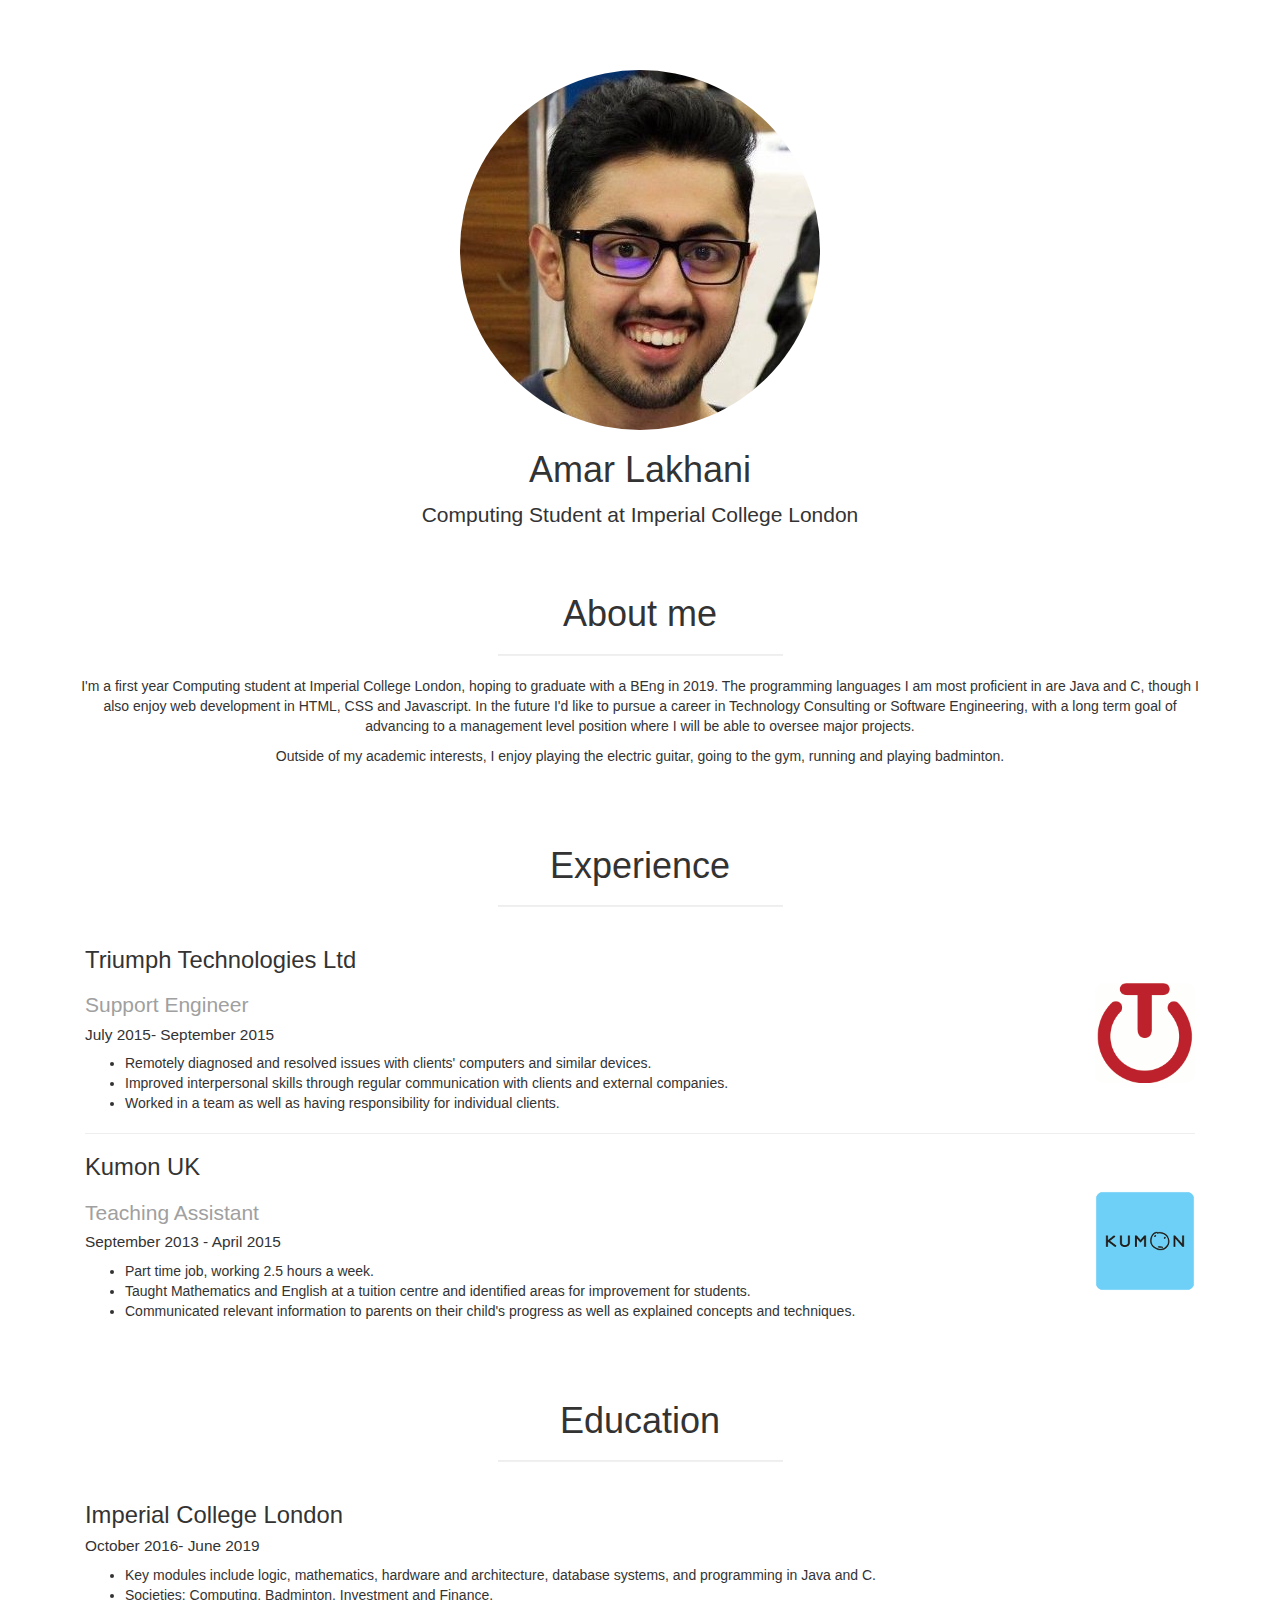
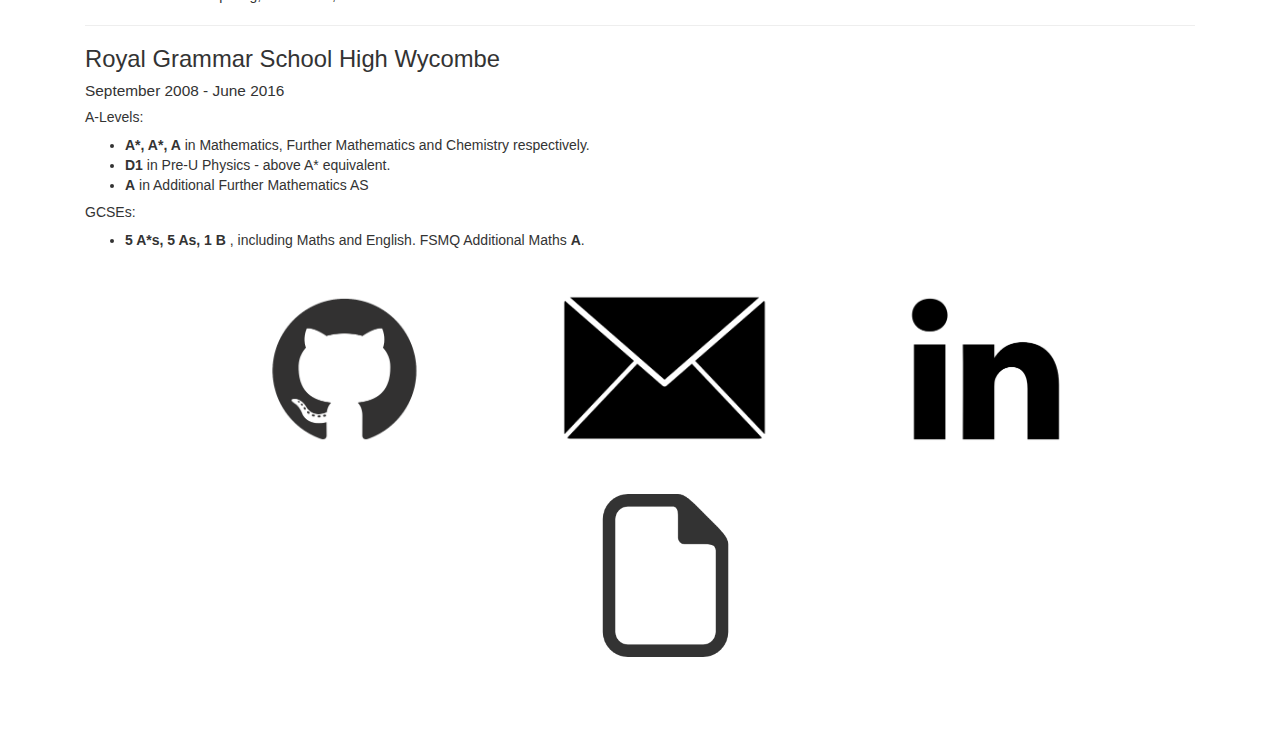
<file: index.html>
<!DOCTYPE html>
<html lang="en">

<head>

    <meta charset="utf-8">
    <meta http-equiv="X-UA-Compatible" content="IE=edge">
    <meta name="viewport" content="width=device-width, initial-scale=1">
    <meta name="description" content="">
    <meta name="author" content="">

    <title>Amar Lakhani</title>

    <!-- Bootstrap Core CSS -->
    <link href="css/bootstrap.min.css" rel="stylesheet">

    <!-- Custom CSS -->
    <link href="mainpagestylesheet.css" rel="stylesheet">
    <style>
    body {
       /* padding-top: 70px;
        /* Required padding for .navbar-fixed-top. Remove if using .navbar-static-top. Change if height of navigation changes. */
    }
    </style>

    <!-- HTML5 Shim and Respond.js IE8 support of HTML5 elements and media queries -->
    <!-- WARNING: Respond.js doesn't work if you view the page via file:// -->
    <!--[if lt IE 9]>
        <script src="https://oss.maxcdn.com/libs/html5shiv/3.7.0/html5shiv.js"></script>
        <script src="https://oss.maxcdn.com/libs/respond.js/1.4.2/respond.min.js"></script>
    <![endif]-->

</head>

<body>
  
    <!-- Navigation -->
  <!--
    <nav class="navbar navbar-inverse navbar-fixed-top" role="navigation">
        <div class="container">
            <!-- Brand and toggle get grouped for better mobile display -->
     <!--       <div class="navbar-header">
                <button type="button" class="navbar-toggle" data-toggle="collapse" data-target="#bs-example-navbar-collapse-1">
                    <span class="sr-only">Toggle navigation</span>
                    <span class="icon-bar"></span>
                    <span class="icon-bar"></span>
                    <span class="icon-bar"></span>
                </button>
                <a class="navbar-brand" href="#">About</a>
            </div>
            <!-- Collect the nav links, forms, and other content for toggling -->
   <!--         <div class="collapse navbar-collapse" id="bs-example-navbar-collapse-1">
                <ul class="nav navbar-nav">
                    <li>
                        <a href="#">Portfolio</a>
                    </li>
                    <li>
                        <a href="Pages/contact.html">Contact</a>
                    </li>
                </ul>
            </div>
            <!-- /.navbar-collapse -->
 <!--       </div>
        <!-- /.container -->

   <!-- </nav>
    <!-- Page Content -->
    <div class="container">
      <div id="main" style="padding-bottom: 3em">
      <img class="img-responsive img-circle center-block" src="img/profile.jpg" alt="Amar Lakhani">
        <div class="row">
            <div class="col-lg-12 text-center">
                <h1>Amar Lakhani</h1>
                <p class="lead">Computing Student at Imperial College London</p>

            </div>
            <div class="col-lg-12 text-center" id="WhoIAm">
              <h1>About me</h1> <hr id="Exphr" />
              <p>I'm a first year Computing student at Imperial College London, hoping to graduate with a BEng in 2019. The programming languages I am most proficient in are Java and C, though I also enjoy web development in HTML, CSS and Javascript. In the future I'd like to pursue a career in Technology Consulting or Software Engineering, with a long term goal of advancing to a management level position where I will be able to oversee major projects.</p>
              <p>Outside of my academic interests, I enjoy playing the electric guitar, going to the gym, running and playing badminton.</p>
            </div>
          <div class="col-lg-12 text-center" id="Experience">
            <h1 id="Experience">Experience</h1> <hr id="Exphr" />
            <div class="col-lg-12 text-left">
              <h2>Triumph Technologies Ltd</h2>
              <img src=img/triumph.png alt="Triumph Technologies Ltd." class="EmploymentImage">
              <h3>Support Engineer</h3>
              <h4>July 2015- September 2015</h4>
                <ul>
                  <li>Remotely diagnosed and resolved issues with clients' computers and similar devices.</li>
                  <li>Improved interpersonal skills through regular communication with clients and external companies.</li>
                  <li>Worked in a team as well as having responsibility for individual clients.</li>
                </ul>
              <hr/>
              <h2>Kumon UK</h2>
              <img src=img/kumon.png alt="Triumph Technologies Ltd." class="EmploymentImage img-circle" style="">
              <h3>Teaching Assistant</h3>
              <h4>September 2013 - April 2015</h4>
              <ul>
                <li>Part time job, working 2.5 hours a week.</li>
                <li>Taught Mathematics and English at a tuition centre and identified areas for improvement for students.</li>
                <li>Communicated relevant information to parents on their child's progress as well as explained concepts and techniques.</li>
              </ul>
            </div>
          </div>
          <div class="col-lg-12 text-center" id="Experience">
            <h1 id="Experience">Education</h1> <hr id="Exphr" />
            <div class="col-lg-12 text-left">
              <h2>Imperial College London</h2>
              <h4>October 2016- June 2019</h4>
                <ul>
                  <li>Key modules include logic, mathematics, hardware and architecture, database systems, and programming in Java and C.</li>
                  <li>Societies: Computing, Badminton, Investment and Finance.</li>
                </ul>
              <hr/>
              <h2>Royal Grammar School High Wycombe</h2>
              <h4>September 2008 - June 2016</h4>
              <h5>A-Levels:</h5>
              <ul>
                <li><B>A*, A*, A</B> in Mathematics, Further Mathematics and Chemistry respectively.</li>
                <li><B>D1</B> in Pre-U Physics - above A* equivalent.</li>
                <li><B>A</B> in Additional Further Mathematics AS</li>
              </ul>
              <h5>GCSEs:</h5>
              <ul>
                <li><B>5 A*s, 5 As, 1 B </B>, including Maths and English. FSMQ Additional Maths <B>A</B>.
              </ul>
            </div>
          </div>
        </div>
        <!-- /.row -->
    <ul class="photo-grid">
	<li>
		<a href="https://github.com/amarlakhani">
			<figure>
				<img src="img/github.png" height="300" width="300" alt="GitHub">
				<figcaption><p>GitHub</p></figcaption>
			</figure>
		</a>
	</li>
    <li>
		<a href="mailto:amar_lakhani@outlook.com">
			<figure>
				<img src="img/email.png" height="300" width="300" alt="email" style="max-height: 92%; object-fit: contain;">
				<figcaption><p>email</p></figcaption>
			</figure>
		</a>
	</li>
        <li>
		<a href="https://www.linkedin.com/in/amar-lakhani-882374139/">
			<figure>
				<img src="img/linkedin.png" height="300" width="300" alt="LinkedIn">
				<figcaption><p>LinkedIn</p></figcaption>
			</figure>
		</a>
	 </li>
      <li>
		<a href="docs/CV.pdf">
			<figure>
				<img src="img/cvicon.png" height="300" width="300" alt="CV" style="width: 300px; max-height: 100%; object-fit: contain;">
				<figcaption><p>Curriculum Vitae</p></figcaption>
			</figure>
		</a>
	 </li>      
	</ul>
      </div>
    </div>
    <!-- /.container -->

    <!-- jQuery Version 1.11.1 -->
    <script src="js/jquery.js"></script>

    <!-- Bootstrap Core JavaScript -->
    <script src="js/bootstrap.min.js"></script>

</body>

</html>
</file>
<file: mainpagestylesheet.css>
body {
  background-color: #F0F0F0;
}

#main {
  background-color: white;
  margin-left: -7em;
  margin-right: -7em;
  padding-left: 7em;
  padding-right: 7em;
  padding-top: 5em;
}

.photo-grid {
	margin: 1em auto;
	max-width: 1106px;
	text-align: center;
}

.photo-grid li {
	border: 5px solid white;
	display: inline-block;
	margin: 1em;
	width: 289px;
}

.photo-grid img {
	display: block;
	height: auto;
	max-width: 100%;
}

.photo-grid figure {
	height: 163px;
	overflow: hidden;
	position: relative;
	width: 289px;
  /*  border: 2px solid #F8F8F8;
    outline-style: solid;
    outline-color: #E0E0E0; */
}

.photo-grid li:hover figcaption {
	opacity: 1;
}

.photo-grid img {
	display: block;
	height: auto;
	-webkit-transition: all 300ms;
	-moz-transition: all 300ms;
	transition: all 300ms;
	max-width: 100%;
}

.photo-grid li:hover img {
	-webkit-transform: scale(1.1);
	-moz-transform: scale(1.1);
	transform: scale(1.05);
}


.photo-grid figcaption p {
	display: table-cell;
	font-size: 1.5em;
	position: relative;
	top: -40px;
	width: 289px;
	-webkit-transition: all 700ms ease-out;
	-moz-transition: all 700ms ease-out;
	transition: all 700ms ease-out;
	vertical-align: middle;
}

.photo-grid figcaption {
	background: rgba(0,0,0,0.5);
	color: white;
	display: table;
    padding-top: 75px;
	height: 100%;
	left: 0;
	opacity: 0;
	position: absolute;
	right: 0;
	top: 0;
    -webkit-transition: all 700ms;
	-moz-transition: all 700ms;
	transition: all 700ms;
	-webkit-transition-delay: 100ms;
	-moz-transition-delay: 100ms;
	transition-delay: 100ms;
	z-index: 100;
}

#WhoIAm {
/*  background: #F0F0F0; */
  padding-top: 25px;
}

#Experience {
  padding-top: 1em;
}

#Exphr {
  width: 25%;
  height: 0.075em;
  background-color: #F0F0F0;
}

h2 {
  font-size: 1.7em;
}

h3 {
  font-size: 1.5em;
  color: #A0A0A0;
}

h4 {
  font-size: 1.1em;
}

.EmploymentImage {
  float: right;
  vertical-align: top;
  border-radius: 10%;
}

.navbar {
  border: 0;
  background: red; /* For browsers that do not support gradients */
  background: linear-gradient(#303030 , #404040); /* Standard syntax */
}

.navbar a{
    color: lightgrey !important;
}

.navbar a:hover {
  color: white !important;
}

.navbar-nav li a:hover {
    color: white !important;
}
</file>
